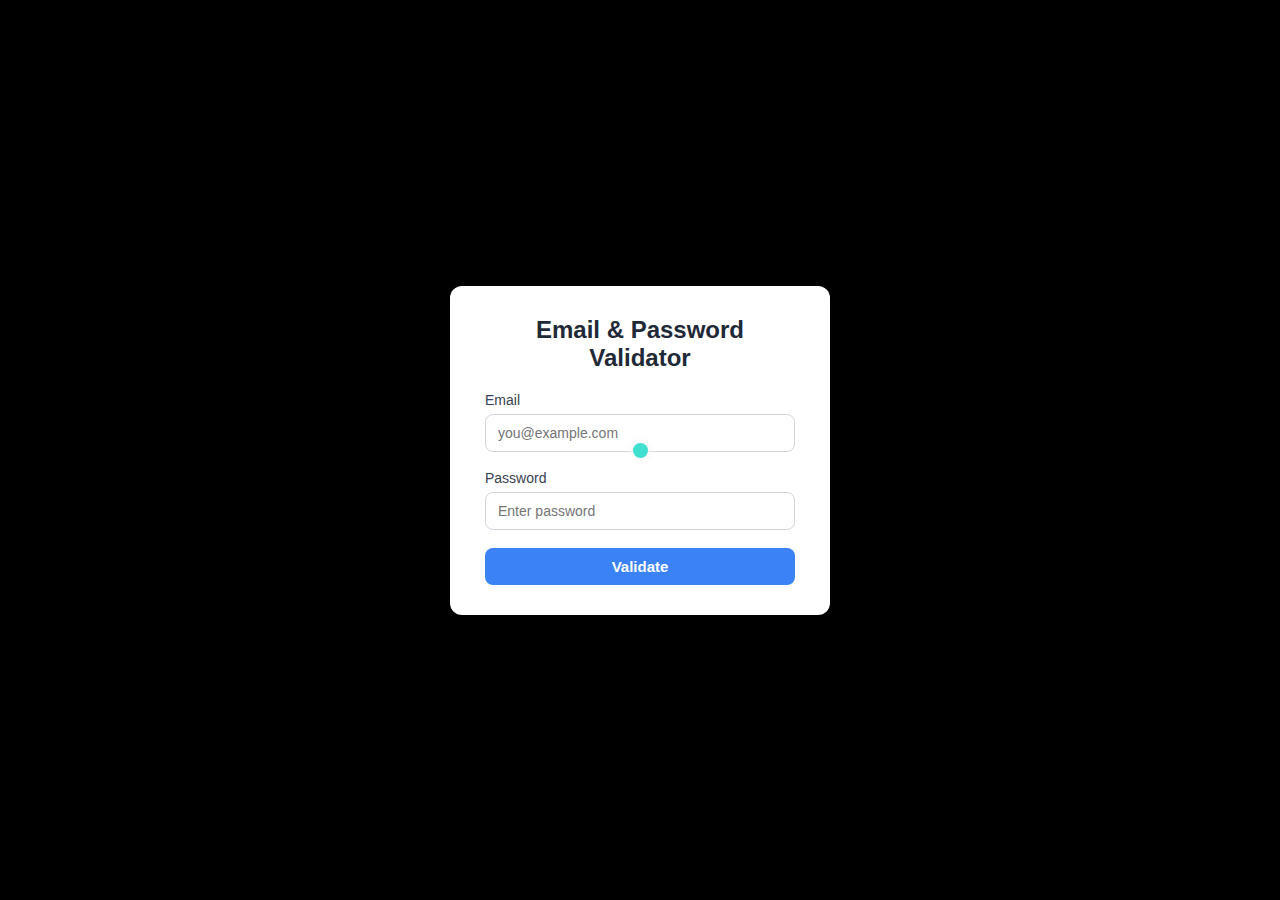
<file: Test1/index.html>
<!DOCTYPE html>
<html lang="en">
  <head>
    <meta charset="UTF-8" />
    <meta name="viewport" content="width=device-width, initial-scale=1.0" />
    <title>Document</title>
    <link rel="stylesheet" href="styles.css" />
    <style>
      body {
        background-color: black;
        position: relative;
        overflow: hidden;
        color: antiquewhite;
      }
      .mouse {
        width: 15px;
        height: 15px;
        background-color: turquoise;
        border-radius: 50%;
        position: absolute;
        box-shadow: whitesmoke 0px 0px 8px 2px;
      }
      #message {
        text-align: center;
        color: rgb(5, 139, 38);
        display: none;
        margin-top: 10px;
      }
    </style>
  </head>
  <body>
    <div class="mouse"></div>

    <div class="container">
      <form id="loginForm" novalidate>
        <h2>Email & Password Validator</h2>

        <!-- Email field -->
        <div class="input-group">
          <label for="email">Email</label>
          <input
            type="email"
            id="email"
            placeholder="you@example.com"
            required
          />
          <small class="error" id="emailError"></small>
        </div>

        <!-- Password field -->
        <div class="input-group">
          <label for="password">Password</label>
          <input
            type="password"
            id="password"
            placeholder="Enter password"
            required
          />
          <small class="error" id="passwordError"></small>
        </div>

        <button type="submit">Validate</button>
        <div id="message" class="message1">
          <small>Everything is correct</small>
        </div>
      </form>
    </div>

    <script src="script.js"></script>
  </body>
</html>
</file>
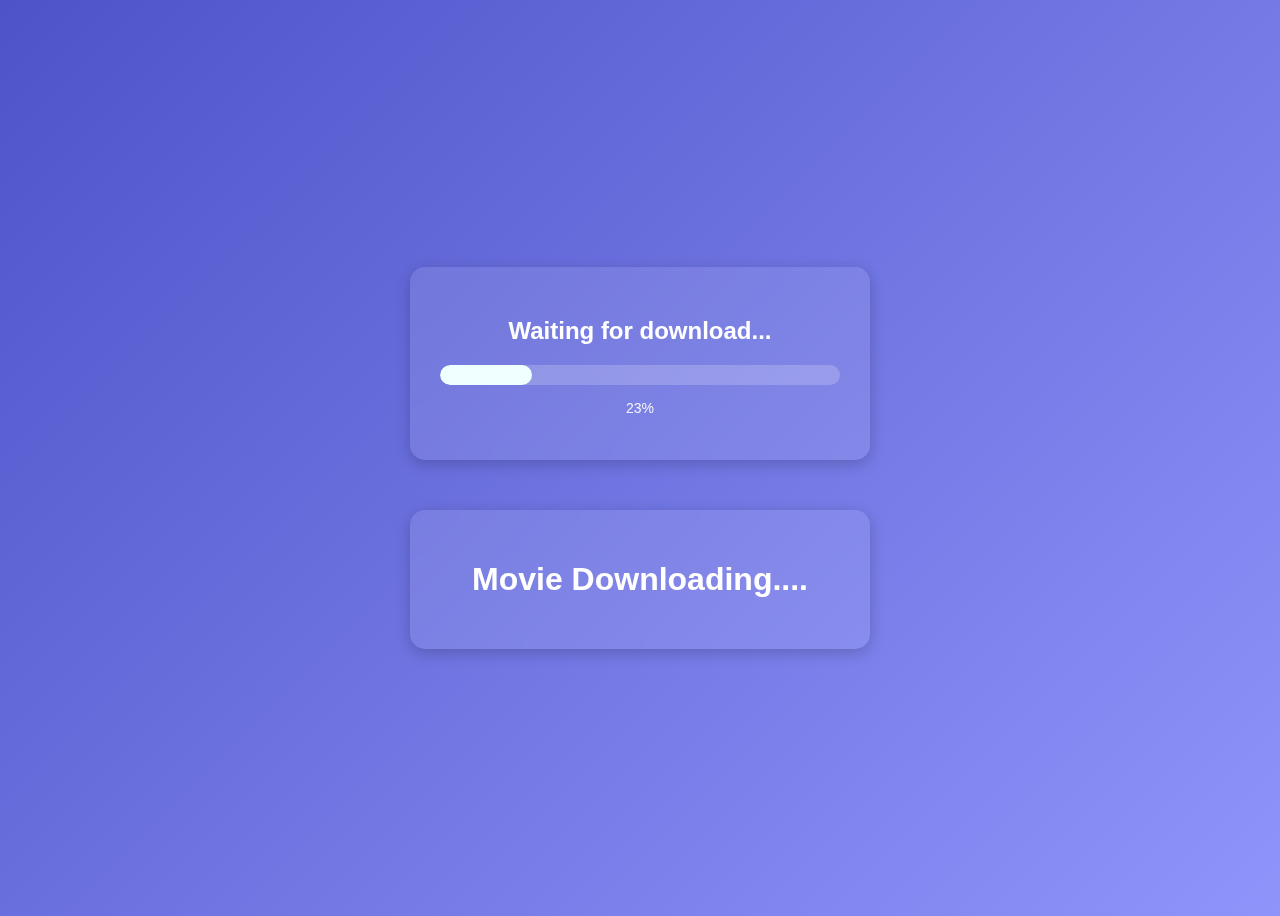
<file: Test2/index.html>
<!DOCTYPE html>
<html lang="en">
<head>
  <meta charset="UTF-8" />
  <meta name="viewport" content="width=device-width, initial-scale=1.0" />
  <title>Downloader UI</title>
  <style>
    body {
      font-family: "Segoe UI", Tahoma, Geneva, Verdana, sans-serif;
      background: linear-gradient(135deg, #4e54c8, #8f94fb);
      display: flex;
      flex-direction: column;
      justify-content: center;
      align-items: center;
      gap: 50px;
      height: 100vh;
      color: #fff;
    }

    .container,.banner {
      background: rgba(255, 255, 255, 0.1);
      backdrop-filter: blur(10px);
      padding: 30px;
      border-radius: 15px;
      width: 400px;
      text-align: center;
      box-shadow: 0 4px 15px rgba(0, 0, 0, 0.2);
    }

    h2 {
      margin-bottom: 20px;
    }

    input[type="text"] {
      width: 100%;
      padding: 10px;
      border: none;
      border-radius: 8px;
      outline: none;
      margin-bottom: 15px;
      font-size: 15px;
    }

    button {
      background: #00c6ff;
      border: none;
      padding: 10px 20px;
      border-radius: 8px;
      color: #fff;
      font-weight: bold;
      cursor: pointer;
      transition: 0.3s;
    }

    button:hover {
      background: #0072ff;
    }

    .progress-container {
      width: 100%;
      background: rgba(255, 255, 255, 0.2);
      border-radius: 10px;
      margin-top: 20px;
      overflow: hidden;
      height: 20px;
    }

    .progress-bar {
      height: 100%;
      width: 0%;
      /* background: linear-gradient(90deg, #00c6ff, #0072ff); */
      border-radius: 10px;
      /* transition: width 0.2s; */
      background: azure;
    }

    #status {
      margin-top: 15px;
      font-size: 14px;
      opacity: 0.9;
    }
  </style>
</head>
<body>
  <div class="container">
    <h2>Waiting for download...</h2>

    <div class="progress-container">
      <div class="progress-bar" id="progressBar"></div>
    </div>

    <p id="status"></p>
  </div>

  <div class="banner">
    <h1>Movie Downloading....</h1>
  </div>
  <script src="script.js"></script>
  </body>
</html>
</file>
<file: Test1/styles.css>
/* Simple reset */
* {
  box-sizing: border-box;
  margin: 0;
  padding: 0;
}

body {
  font-family: "Segoe UI", Arial, sans-serif;
  background: #f3f6fb;
  display: flex;
  justify-content: center;
  align-items: center;
  height: 100vh;
}

/* Container styling */
.container {
  background: #fff;
  padding: 30px 35px;
  border-radius: 12px;
  box-shadow: 0 8px 30px rgba(0, 0, 0, 0.08);
  width: 100%;
  max-width: 380px;
}

/* Heading */
h2 {
  text-align: center;
  color: #1f2937;
  margin-bottom: 20px;
}

/* Form group */
.input-group {
  margin-bottom: 18px;
}

label {
  display: block;
  font-size: 14px;
  color: #374151;
  margin-bottom: 6px;
}

input {
  width: 100%;
  padding: 10px 12px;
  border: 1px solid #d1d5db;
  border-radius: 8px;
  font-size: 14px;
  transition: border-color 0.2s ease;
}

input:focus {
  outline: none;
  border-color: #3b82f6;
  box-shadow: 0 0 0 3px rgba(59, 130, 246, 0.15);
}

/* Error message */
.error {
  color: #dc2626;
  font-size: 13px;
  margin-top: 4px;
  display: none;
  min-height: 16px; /* keeps space even if no error */
}

/* Submit button */
button {
  width: 100%;
  padding: 10px;
  background: #3b82f6;
  color: #fff;
  border: none;
  border-radius: 8px;
  font-weight: 600;
  font-size: 15px;
  cursor: pointer;
  transition: background 0.2s ease, transform 0.1s ease;
}

button:hover {
  background: #2563eb;
}

button:active {
  transform: translateY(1px);
}
</file>
